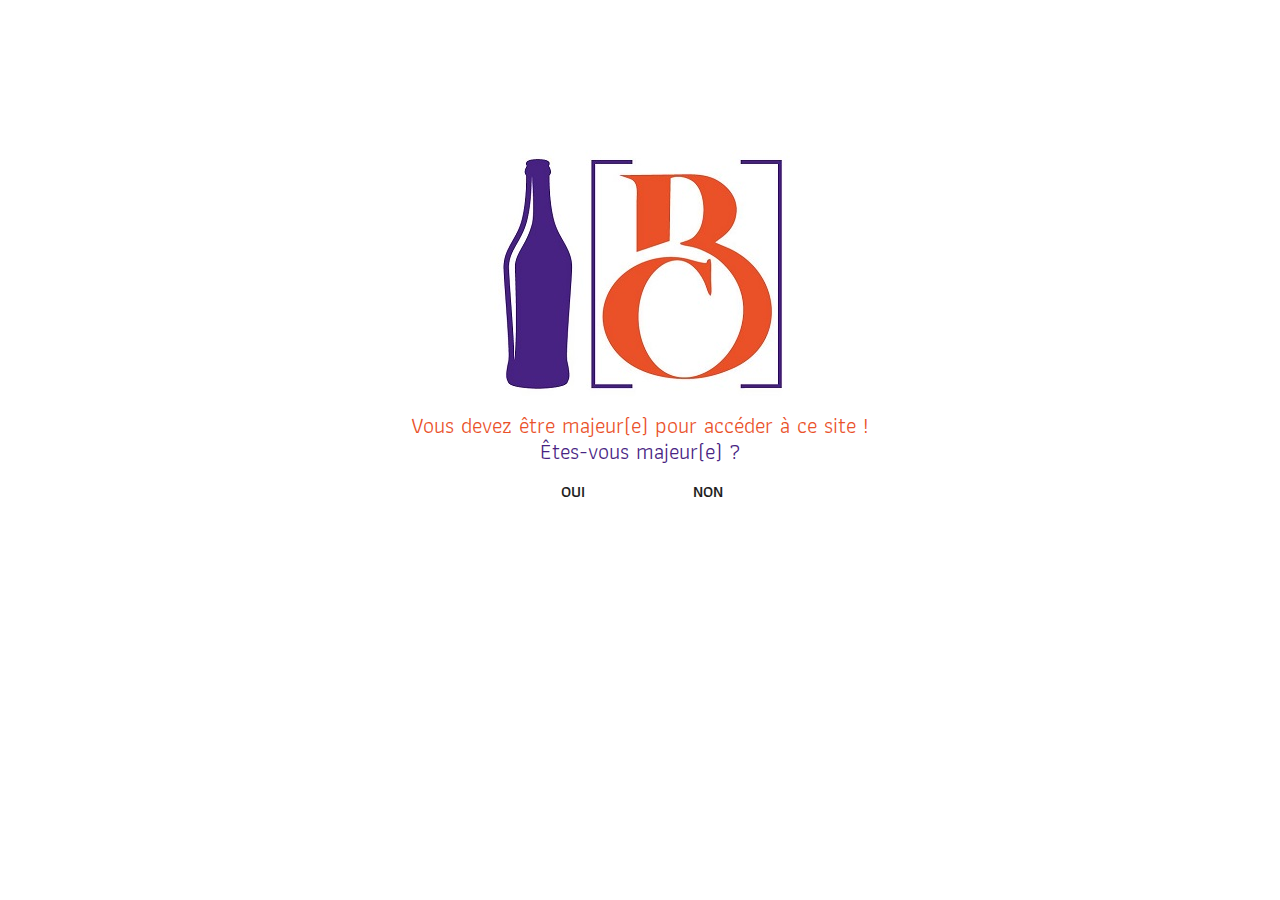
<file: index.html>
<!DOCTYPE html>
<html lang="fr"><!-- Basic -->
<head>
	<meta charset="utf-8">
    <meta http-equiv="X-UA-Compatible" content="IE=edge">

    <!-- Mobile Metas -->
    <meta name="viewport" content="width=device-width, initial-scale=1">

    <title>Click Boissons</title>
    <meta name="keywords" content="">
    <meta name="description" content="">
    <meta name="author" content="">

    <link rel="shortcut icon" href="images/favicon.png" type="image/x-icon">
    <link rel="apple-touch-icon" href="images/apple-touch-icon.png">
    <link rel="stylesheet" href="css/bootstrap.min.css">
    <link rel="stylesheet" href="css/style.css">
    <link rel="stylesheet" href="css/responsive.css">
    <link rel="stylesheet" href="css/custom.css">

</head>

<body>
	<div id="slides" class="cover-slides" >
			<li class="text-center">
				<img src="images/cb_logo.JPG" class="img-index" style="margin-top:145px"><p></p>
				<h2 style="color:#ea5129">Vous devez être majeur(e) pour accéder à ce site !</h2>
				<h2 style="color:#482382">Êtes-vous majeur(e) ?</h2>
				<button type="button" name="button" class="btn btn-link" style="width:130px"><a href="view/accueil.html" role="button">Oui</a></button>
				<button type="button" name="button" class="btn btn-link" style="width:130px"><a href="https://www.google.fr/" role="button">Non</a></button>
			</li>
	</div>

		<!-- Script -->

			<script src="js/jquery-3.2.1.min.js"></script>
			<script src="js/popper.min.js"></script>
			<script src="js/bootstrap.min.js"></script>
			<script src="js/jquery.superslides.min.js"></script>
			<script src="js/images-loded.min.js"></script>
			<script src="js/isotope.min.js"></script>
			<script src="js/baguetteBox.min.js"></script>
			<script src="js/form-validator.min.js"></script>
		  <script src="js/contact-form-script.js"></script>
		  <script src="js/custom.js"></script>
			<!-- Script -->
	</div>
  </body>
</file>
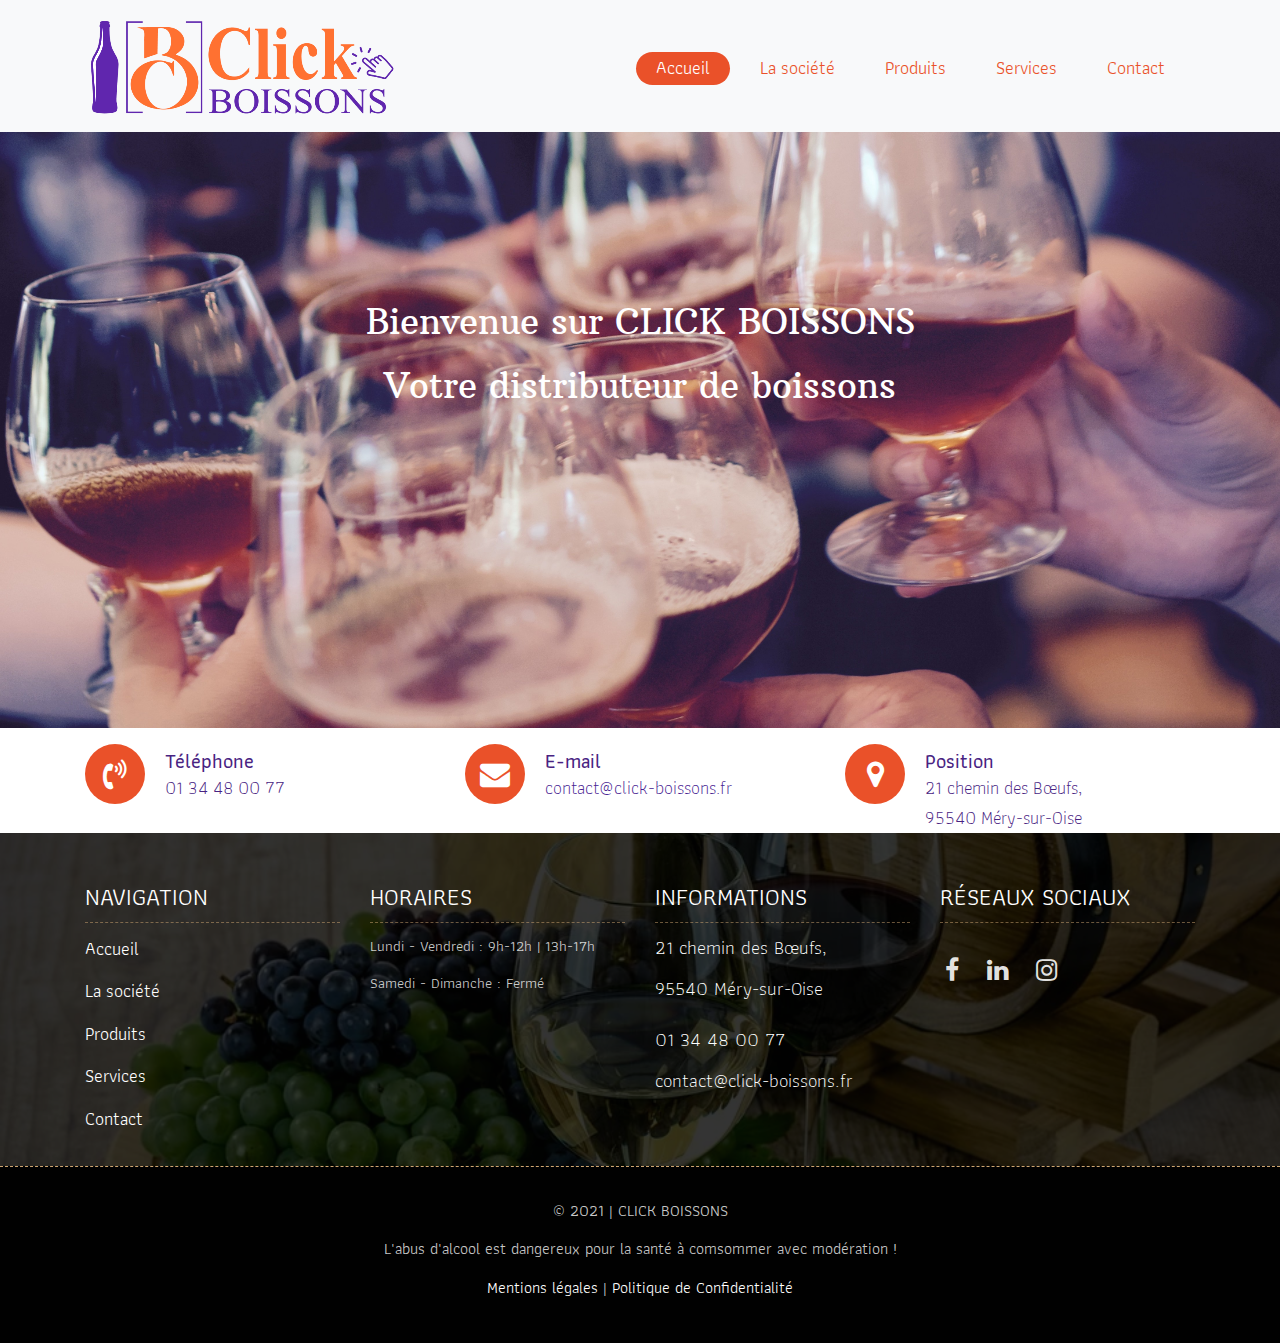
<file: view/accueil.html>
<!DOCTYPE html>
<html lang="fr"><!-- Basic -->
<head>
	<meta charset="utf-8">
    <meta http-equiv="X-UA-Compatible" content="IE=edge">

    <!-- Mobile Metas -->
    <meta name="viewport" content="width=device-width, initial-scale=1">

    <title>Click Boissons</title>
    <meta name="keywords" content="">
    <meta name="description" content="">
    <meta name="author" content="">

    <link rel="shortcut icon" href="../images/favicon.png" type="image/x-icon">
    <link rel="apple-touch-icon" href="../images/apple-touch-icon.png">
    <link rel="stylesheet" href="../css/bootstrap.min.css">
    <link rel="stylesheet" href="../css/style.css">
    <link rel="stylesheet" href="../css/responsive.css">
    <link rel="stylesheet" href="../css/custom.css">

</head>

<body>
	<!-- Navbar -->
	<header class="top-navbar">
		<nav class="navbar navbar-expand-lg navbar-light bg-light">
			<div class="container">
				<a class="navbar-brand" href="accueil.html">
					<img src="../images/logo_CB.png"/>
				</a>
				<button class="navbar-toggler" type="button" data-toggle="collapse" data-target="#navbars-rs-food" aria-controls="navbars-rs-food" aria-expanded="false" aria-label="Toggle navigation">
				  <span class="navbar-toggler-icon"></span>
				</button>
				<div class="collapse navbar-collapse" id="navbars-rs-food">
					<ul class="navbar-nav ml-auto">
						<li class="nav-item active"><a class="nav-link" href="accueil.html">Accueil</a></li>
						<li class="nav-item"><a class="nav-link" href="societe.html">La société</a></li>
						<li class="nav-item"><a class="nav-link" href="produits.html">Produits</a></li>
						<li class="nav-item"><a class="nav-link" href="services.html">Services</a></li>
						<li class="nav-item"><a class="nav-link" href="contact.php">Contact</a></li>
					</ul>
				</div>
			</div>
		</nav>
	</header>
	<!-- Navbar -->

	<!-- header -->

	<!-- header -->

	<div class="qt-box qt-background">
		<div class="container">
			<div class="row">
				<div class="col-md-8 ml-auto mr-auto text-left">
					<p class="lead text-center">Bienvenue sur CLICK BOISSONS</p>
					<p class="lead text-center">Votre distributeur de boissons</p>
				</div>
			</div>
		</div>
	</div>
	<p></p>

	<!-- Informations -->
	<div class="contact-imfo-box">
		<div class="container">
			<div class="row">
				<div class="col-md-4">
					<i class="fa fa-volume-control-phone"></i>
					<div class="overflow-hidden">
						<h4>Téléphone</h4>
						<p class="lead">
							01 34 48 00 77
						</p>
					</div>
				</div>
				<div class="col-md-4">
					<i class="fa fa-envelope"></i>
					<div class="overflow-hidden">
						<h4>E-mail</h4>
					<p class="lead"><a href="contact.php" class="lead">contact@click-boissons.fr</a></p>
					</div>
				</div>
				<div class="col-md-4">
					<i class="fa fa-map-marker"></i>
					<div class="overflow-hidden">
						<h4>Position</h4>
					<p class="lead">21 chemin des Bœufs,<p class="lead">95540 Méry-sur-Oise</p></p>
					</div>
				</div>
			</div>
		</div>
	</div>
	<!-- Informations -->

	<!-- Footer -->
	<footer class="footer-area bg-f">
		<div class="container">
			<div class="row">
				<div class="col-lg-3 col-md-6">
					<h3>Navigation</h3>
					<p><a href="accueil.html">Accueil</a></p>
					<p><a href="societe.html">La société</a></p>
					<p><a href="produits.html">Produits</a></p>
					<p><a href="services.html">Services</a></p>
					<p><a href="contact.php">Contact</a></p>
				</div>
				<div class="col-lg-3 col-md-6">
					<h3>Horaires</h3>
					<p><span class="text-color">Lundi - Vendredi :</span> 9h-12h | 13h-17h</p>
					<p><span class="text-color">Samedi - Dimanche :</span> Fermé </p>
				</div>
				<div class="col-lg-3 col-md-6">
					<h3>Informations</h3>
					<p class="lead">21 chemin des Bœufs,<p class="lead">95540 Méry-sur-Oise</p></p>
					<p class="lead">01 34 48 00 77</a></p>
					<p class="lead">contact@click-boissons.fr</a></p>
				</div>
				<div class="col-lg-3 col-md-6">
					<h3>Réseaux sociaux</h3>
					<ul class="list-inline f-social">
						<li class="list-inline-item"><a href="https://www.facebook.com/Click-Boissons-111114248024147"><i class="fa fa-facebook" aria-hidden="true"></i></a></li>
						<li class="list-inline-item"><a href="https://www.linkedin.com/company/click-boissons/?viewAsMember=true"><i class="fa fa-linkedin" aria-hidden="true"></i></a></li>
						<li class="list-inline-item"><a href="https://www.instagram.com/clickboissons/"><i class="fa fa-instagram" aria-hidden="true"></i></a></li>
					</ul>
				</div>
			</div>
		</div>

		<div class="copyright">
			<div class="container">
				<div class="row">
					<div class="col-lg-12">
						<p class="company-name">&copy; 2021 | CLICK BOISSONS</p>
						<p class="company-name">L'abus d'alcool est dangereux pour la santé à comsommer avec modération !</p>
						<p class="company-name"><a href="../images/Mentions_légales.pdf">Mentions légales</a> | <a href="../images/Politique_confidentialité.pdf">Politique de Confidentialité</a></p>
					</div>
				</div>
			</div>
		</div>
	</footer>
	<!-- Footer -->

	<a href="#" id="back-to-top" style="display: none;">&uarr;</a>

<!-- Script -->

	<script src="../js/jquery-3.2.1.min.js"></script>
	<script src="../js/popper.min.js"></script>
	<script src="../js/bootstrap.min.js"></script>
	<script src="../js/jquery.superslides.min.js"></script>
	<script src="../js/images-loded.min.js"></script>
	<script src="../js/isotope.min.js"></script>
	<script src="../js/baguetteBox.min.js"></script>
	<script src="../js/form-validator.min.js"></script>
  <script src="../js/contact-form-script.js"></script>
  <script src="../js/custom.js"></script>
	<!-- Script -->
</body>
</html>
</file>
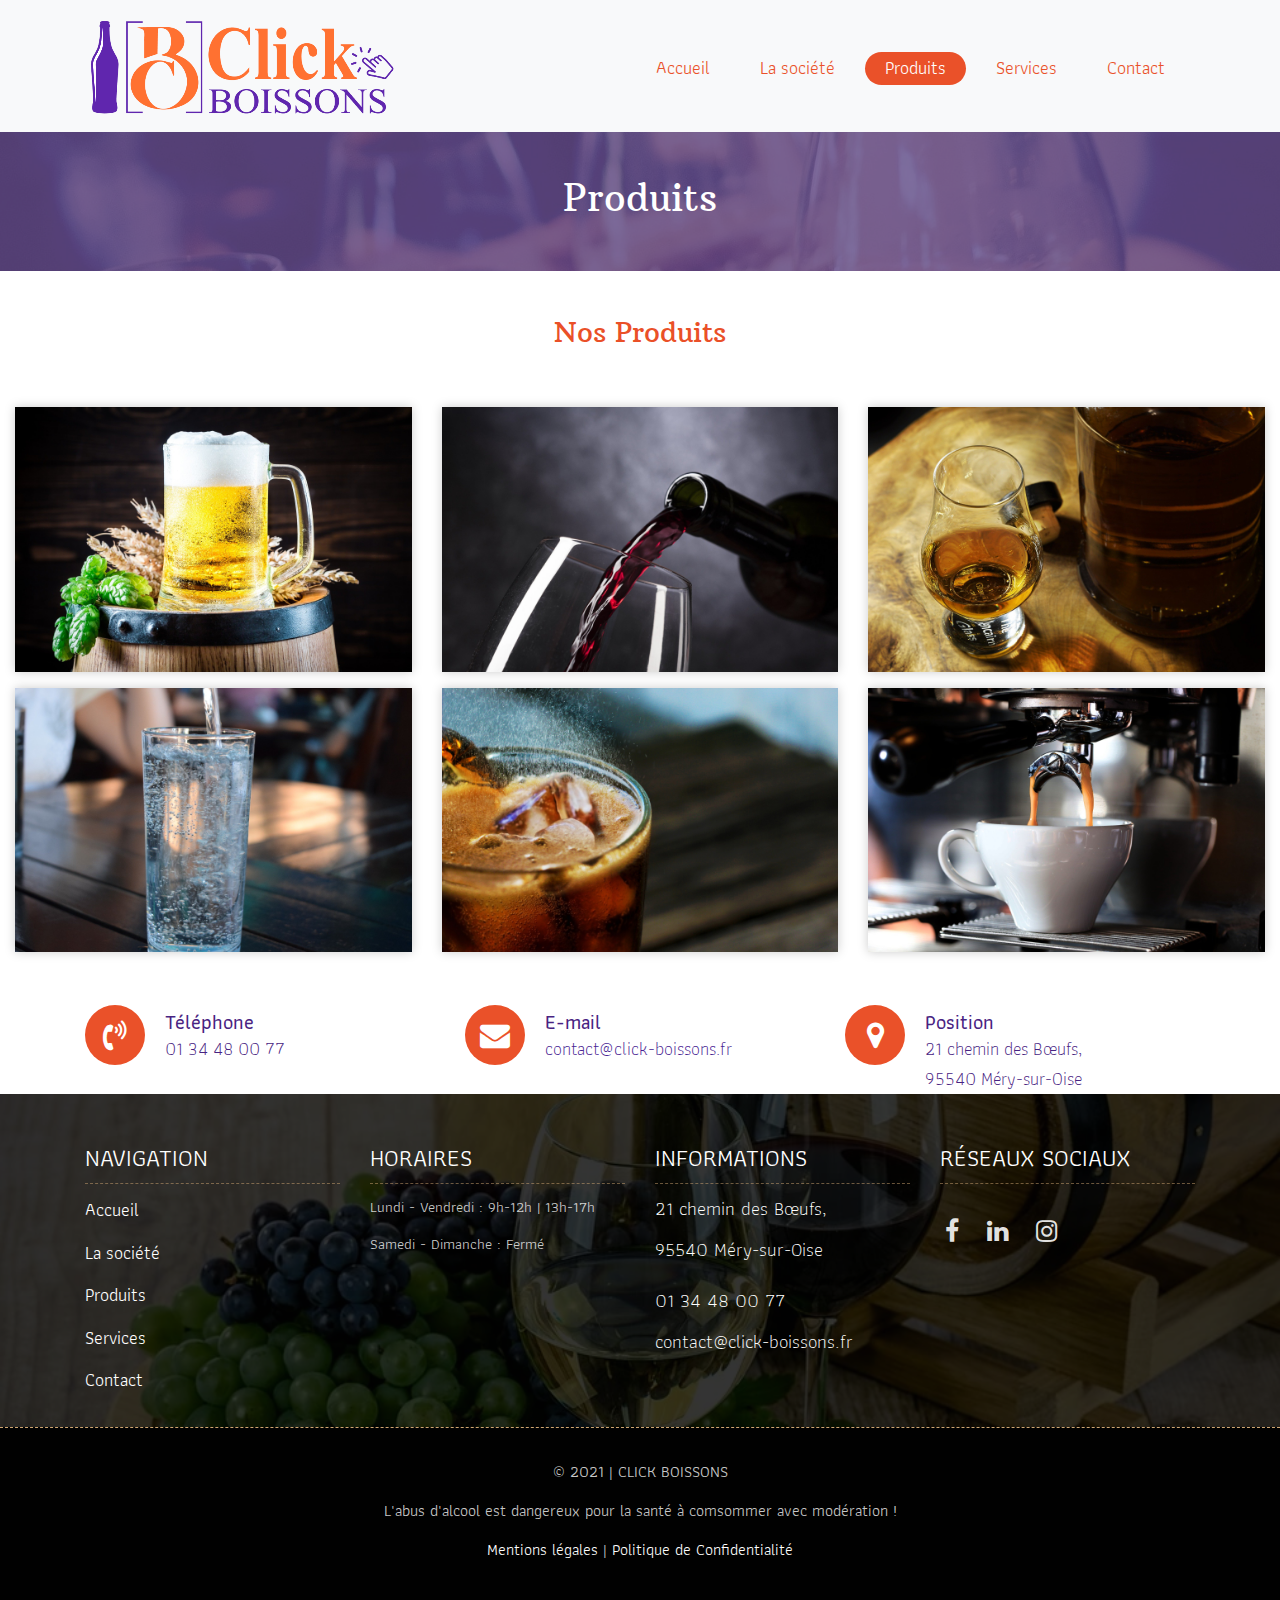
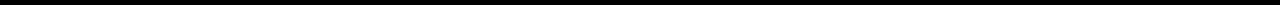
<file: view/produits.html>
<!DOCTYPE html>
<html lang="fr"><!-- Basic -->
<head>
	<meta charset="utf-8">
    <meta http-equiv="X-UA-Compatible" content="IE=edge">

    <meta name="viewport" content="width=device-width, initial-scale=1">

    <title>Click Boissons</title>
    <meta name="keywords" content="">
    <meta name="description" content="">
    <meta name="author" content="">

		<link rel="shortcut icon" href="../images/favicon.png" type="image/x-icon">
    <link rel="apple-touch-icon" href="../images/apple-touch-icon.png">
    <link rel="stylesheet" href="../css/bootstrap.min.css">
    <link rel="stylesheet" href="../css/style.css">
    <link rel="stylesheet" href="../css/responsive.css">
    <link rel="stylesheet" href="../css/custom.css">

</head>

<body>
	<!-- Navbar -->
	<header class="top-navbar">
		<nav class="navbar navbar-expand-lg navbar-light bg-light">
			<div class="container">
				<a class="navbar-brand" href="accueil.html">
					<img src="../images/logo_CB.png" />
				</a>
				<button class="navbar-toggler" type="button" data-toggle="collapse" data-target="#navbars-rs-food" aria-controls="navbars-rs-food" aria-expanded="false" aria-label="Toggle navigation">
				  <span class="navbar-toggler-icon"></span>
				</button>
				<div class="collapse navbar-collapse" id="navbars-rs-food">
					<ul class="navbar-nav ml-auto">
						<li class="nav-item"><a class="nav-link" href="accueil.html">Accueil</a></li>
						<li class="nav-item"><a class="nav-link" href="societe.html">La société</a></li>
						<li class="nav-item active"><a class="nav-link" href="produits.html">Produits</a></li>
						<li class="nav-item"><a class="nav-link" href="services.html">Services</a></li>
						<li class="nav-item"><a class="nav-link" href="contact.php">Contact</a></li>
					</ul>
				</div>
			</div>
		</nav>
	</header>
	<!-- Navbar -->

	<!-- Start All Pages -->
	<div class="all-page-title page-breadcrumb">
		<div class="container text-center">
			<div class="row">
				<div class="col-lg-12">
					<h1>Produits</h1>
				</div>
			</div>
		</div>
	</div>
	<!-- End All Pages -->

	<!-- Start Gallery -->
<div class="contact-us">
	<div class="container-fluid">
		<div class="heading-title text-center">
			<h2>Nos Produits</h2>
		</div>
	</div>
	<div class="gallery-box">
	  <div class="container-fluid">
	    <div class="row">
	      <div class="col-lg-4 col-md-6 special-grid drinks">
	      <div class="gallery-single fix">
	        <img src="../images/biere.jpg" class="img-fluid" alt="Image">
	        <div class="why-text">
	          <h5 style="text-align:center;margin-top:26%">Bières</h5>
	        </div>
	      </div>
	    </div>
	    <div class="col-lg-4 col-md-6 special-grid drinks">
	    <div class="gallery-single fix">
	      <img src="../images/coupe_vin.jpg" class="img-fluid" alt="Image">
	      <div class="why-text">
	        <h5 style="text-align:center;margin-top:26%">Vins</h5>
	      </div>
	    </div>
	  </div>
	  <div class="col-lg-4 col-md-6 special-grid drinks">
	  <div class="gallery-single fix">
	    <img src="../images/spiritueux.jpg" class="img-fluid" alt="Image">
	    <div class="why-text">
	      <h5 style="text-align:center;margin-top:26%">Spiritueux</h5>
	    </div>
	  </div>
	</div>
			<div class="col-lg-4 col-md-6 special-grid drinks">
				<div class="gallery-single fix">
	  			<img src="../images/eau.jpg" class="img-fluid" alt="Image">
	  		<div class="why-text">
	    	<h5 style="text-align:center;margin-top:26%">Eaux</h5>
	  	</div>
		</div>
	</div>
			<div class="col-lg-4 col-md-6 special-grid drinks">
				<div class="gallery-single fix">
					<img src="../images/soft.jpg" class="img-fluid" alt="Image">
					<div class="why-text">
	  			<h5 style="text-align:center;margin-top:26%">Softs</h5>
				</div>
			</div>
		</div>
		<div class="col-lg-4 col-md-6 special-grid drinks">
			<div class="gallery-single fix">
				<img src="../images/cafe.jpg" class="img-fluid" alt="Image">
				<div class="why-text">
					<h5 style="text-align:center;margin-top:26%">Cafés</h5>
						</div>
					</div>
				</div>
	    </div>
	  </div>
	</div>
</div>

	<!-- End Gallery -->


	<!-- Informations -->
	<div class="contact-imfo-box">
		<div class="container">
			<div class="row">
				<div class="col-md-4">
					<i class="fa fa-volume-control-phone"></i>
					<div class="overflow-hidden">
						<h4>Téléphone</h4>
						<p class="lead">
							01 34 48 00 77
						</p>
					</div>
				</div>
				<div class="col-md-4">
					<i class="fa fa-envelope"></i>
					<div class="overflow-hidden">
						<h4>E-mail</h4>
						<p class="lead"><a href="contact.php" class="lead">contact@click-boissons.fr</a></p>
					</div>
				</div>
				<div class="col-md-4">
					<i class="fa fa-map-marker"></i>
					<div class="overflow-hidden">
						<h4>Position</h4>
						<p class="lead">21 chemin des Bœufs,<p class="lead">95540 Méry-sur-Oise</p></p>
					</div>
				</div>
			</div>
		</div>
	</div>
	<!-- Informations -->

	<!-- Footer -->
	<footer class="footer-area bg-f">
		<div class="container">
			<div class="row">
				<div class="col-lg-3 col-md-6">
					<h3>Navigation</h3>
					<p><a href="accueil.html">Accueil</a></p>
					<p><a href="societe.html">La société</a></p>
					<p><a href="produits.html">Produits</a></p>
					<p><a href="services.html">Services</a></p>
					<p><a href="contact.php">Contact</a></p>
				</div>
				<div class="col-lg-3 col-md-6">
					<h3>Horaires</h3>
					<p><span class="text-color">Lundi - Vendredi :</span> 9h-12h | 13h-17h</p>
					<p><span class="text-color">Samedi - Dimanche :</span> Fermé </p>
				</div>
				<div class="col-lg-3 col-md-6">
					<h3>Informations</h3>
					<p class="lead">21 chemin des Bœufs,<p class="lead">95540 Méry-sur-Oise</p></p>
					<p class="lead">01 34 48 00 77</a></p>
					<p class="lead">contact@click-boissons.fr</a></p>
				</div>
				<div class="col-lg-3 col-md-6">
					<h3>Réseaux sociaux</h3>
					<ul class="list-inline f-social">
						<li class="list-inline-item"><a href="https://www.facebook.com/Click-Boissons-111114248024147"><i class="fa fa-facebook" aria-hidden="true"></i></a></li>
						<li class="list-inline-item"><a href="https://www.linkedin.com/company/click-boissons/?viewAsMember=true"><i class="fa fa-linkedin" aria-hidden="true"></i></a></li>
						<li class="list-inline-item"><a href="https://www.instagram.com/clickboissons/"><i class="fa fa-instagram" aria-hidden="true"></i></a></li>
					</ul>
				</div>
			</div>
		</div>

		<div class="copyright">
			<div class="container">
				<div class="row">
					<div class="col-lg-12">
						<p class="company-name">&copy; 2021 | CLICK BOISSONS</p>
						<p class="company-name">L'abus d'alcool est dangereux pour la santé à comsommer avec modération !</p>
						<p class="company-name"><a href="../images/Mentions_légales.pdf">Mentions légales</a> | <a href="../images/Politique_confidentialité.pdf">Politique de Confidentialité</a></p>
					</div>
				</div>
			</div>
		</div>
	</footer>
	<!-- Footer -->

	<a href="#" id="back-to-top" title="Back to top" style="display: none;">&uarr;</a>

	<!-- Script -->

		<script src="../js/jquery-3.2.1.min.js"></script>
		<script src="../js/popper.min.js"></script>
		<script src="../js/bootstrap.min.js"></script>
		<script src="../js/jquery.superslides.min.js"></script>
		<script src="../js/images-loded.min.js"></script>
		<script src="../js/isotope.min.js"></script>
		<script src="../js/baguetteBox.min.js"></script>
		<script src="../js/form-validator.min.js"></script>
	  <script src="../js/contact-form-script.js"></script>
	  <script src="../js/custom.js"></script>
		<!-- Script -->
</body>
</html>
</file>
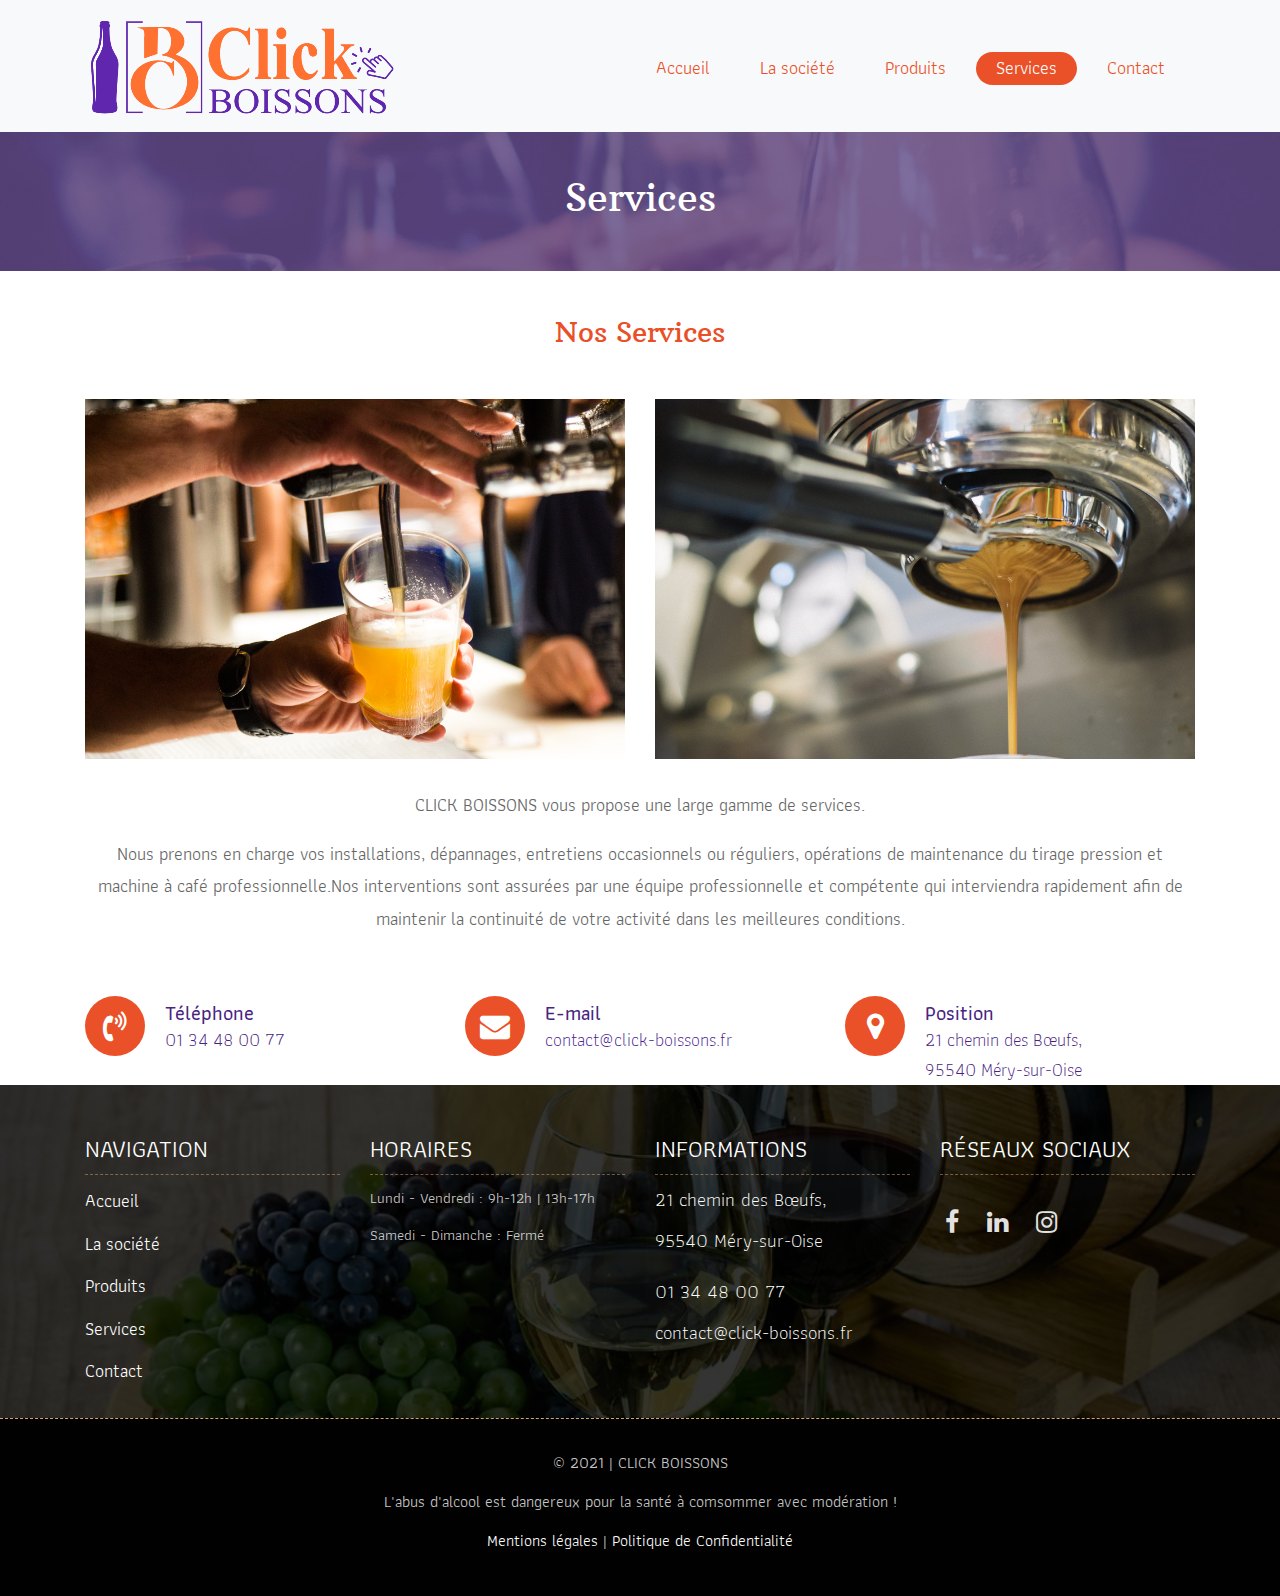
<file: view/services.html>
<!DOCTYPE html>
<html lang="fr"><!-- Basic -->
<head>
	<meta charset="utf-8">
    <meta http-equiv="X-UA-Compatible" content="IE=edge">

    <!-- Mobile Metas -->
    <meta name="viewport" content="width=device-width, initial-scale=1">

    <title>Click Boissons</title>
    <meta name="keywords" content="">
    <meta name="description" content="">
    <meta name="author" content="">

		<link rel="shortcut icon" href="../images/favicon.png" type="image/x-icon">
    <link rel="apple-touch-icon" href="../images/apple-touch-icon.png">
    <link rel="stylesheet" href="../css/bootstrap.min.css">
    <link rel="stylesheet" href="../css/style.css">
    <link rel="stylesheet" href="../css/responsive.css">
    <link rel="stylesheet" href="../css/custom.css">

</head>

<body>
	<!-- Navbar -->
	<header class="top-navbar">
		<nav class="navbar navbar-expand-lg navbar-light bg-light">
			<div class="container">
				<a class="navbar-brand" href="accueil.html">
					<img src="../images/logo_CB.png" />
				</a>
				<button class="navbar-toggler" type="button" data-toggle="collapse" data-target="#navbars-rs-food" aria-controls="navbars-rs-food" aria-expanded="false" aria-label="Toggle navigation">
				  <span class="navbar-toggler-icon"></span>
				</button>
				<div class="collapse navbar-collapse" id="navbars-rs-food">
					<ul class="navbar-nav ml-auto">
						<li class="nav-item"><a class="nav-link" href="accueil.html">Accueil</a></li>
						<li class="nav-item"><a class="nav-link" href="societe.html">La société</a></li>
						<li class="nav-item"><a class="nav-link" href="produits.html">Produits</a></li>
						<li class="nav-item active"><a class="nav-link" href="services.html">Services</a></li>
						<li class="nav-item"><a class="nav-link" href="contact.php">Contact</a></li>
					</ul>
				</div>
			</div>
		</nav>
	</header>
	<!-- Navbar -->

	<!-- Start All Pages -->
	<div class="all-page-title page-breadcrumb">
		<div class="container text-center">
			<div class="row">
				<div class="col-lg-12">
					<h1>Services</h1>
				</div>
			</div>
		</div>
	</div>
	<!-- End All Pages -->

	<!-- Start Gallery -->
	<div class="contact-us">
		<div class="container-fluid">
			<div class="heading-title text-center">
				<h2>Nos Services</h2>
			</div>
		</div>
		<div class="container">
			<div class="row">
				<div class="col-lg-6 col-md-6">
					<img src="../images/machine_biere.jpg" class="img-fluid">
				</div>
				<div class="col-lg-6 col-md-6 text-center">
					<div class="inner-column">
						<img src="../images/machine_cafe.jpg" class="img-fluid">
						</div>
				</div>
				<div class="col-md-12">
					<div class="inner-pt text-center">
						<p >CLICK BOISSONS vous propose une large gamme de services.</p>
						<p>Nous prenons en charge vos installations, dépannages, entretiens occasionnels ou réguliers, opérations de maintenance du tirage pression et machine à café professionnelle.Nos interventions sont assurées par une équipe professionnelle et compétente qui interviendra rapidement afin de maintenir la continuité de votre activité dans les meilleures conditions.</p><p></p>
					</div>
				</div>
			</div>
		</div>
	</div>
	<!-- End Gallery -->


	<!-- Informations -->
	<div class="contact-imfo-box">
		<div class="container">
			<div class="row">
				<div class="col-md-4">
					<i class="fa fa-volume-control-phone"></i>
					<div class="overflow-hidden">
						<h4>Téléphone</h4>
						<p class="lead">
							01 34 48 00 77
						</p>
					</div>
				</div>
				<div class="col-md-4">
					<i class="fa fa-envelope"></i>
					<div class="overflow-hidden">
						<h4>E-mail</h4>
						<p class="lead"><a href="contact.php" class="lead">contact@click-boissons.fr</a></p>
					</div>
				</div>
				<div class="col-md-4">
					<i class="fa fa-map-marker"></i>
					<div class="overflow-hidden">
						<h4>Position</h4>
						<p class="lead">21 chemin des Bœufs,<p class="lead">95540 Méry-sur-Oise</p></p>
					</div>
				</div>
			</div>
		</div>
	</div>
	<!-- Informations -->

	<!-- Footer -->
	<footer class="footer-area bg-f">
		<div class="container">
			<div class="row">
				<div class="col-lg-3 col-md-6">
					<h3>Navigation</h3>
					<p><a href="accueil.html">Accueil</a></p>
					<p><a href="societe.html">La société</a></p>
					<p><a href="produits.html">Produits</a></p>
					<p><a href="services.html">Services</a></p>
					<p><a href="contact.php">Contact</a></p>
				</div>
				<div class="col-lg-3 col-md-6">
					<h3>Horaires</h3>
					<p><span class="text-color">Lundi - Vendredi :</span> 9h-12h | 13h-17h</p>
					<p><span class="text-color">Samedi - Dimanche :</span> Fermé </p>
				</div>
				<div class="col-lg-3 col-md-6">
					<h3>Informations</h3>
					<p class="lead">21 chemin des Bœufs,<p class="lead">95540 Méry-sur-Oise</p></p>
					<p class="lead">01 34 48 00 77</a></p>
					<p class="lead">contact@click-boissons.fr</a></p>
				</div>
				<div class="col-lg-3 col-md-6">
					<h3>Réseaux sociaux</h3>
					<ul class="list-inline f-social">
						<li class="list-inline-item"><a href="https://www.facebook.com/Click-Boissons-111114248024147"><i class="fa fa-facebook" aria-hidden="true"></i></a></li>
						<li class="list-inline-item"><a href="https://www.linkedin.com/company/click-boissons/?viewAsMember=true"><i class="fa fa-linkedin" aria-hidden="true"></i></a></li>
						<li class="list-inline-item"><a href="https://www.instagram.com/clickboissons/"><i class="fa fa-instagram" aria-hidden="true"></i></a></li>
					</ul>
				</div>
			</div>
		</div>

		<div class="copyright">
			<div class="container">
				<div class="row">
					<div class="col-lg-12">
						<p class="company-name">&copy; 2021 | CLICK BOISSONS</p>
						<p class="company-name">L'abus d'alcool est dangereux pour la santé à comsommer avec modération !</p>
						<p class="company-name"><a href="../images/Mentions_légales.pdf">Mentions légales</a> | <a href="../images/Politique_confidentialité.pdf">Politique de Confidentialité</a></p>
					</div>
				</div>
			</div>
		</div>
	</footer>
	<!-- Footer -->

	<a href="#" id="back-to-top" title="Back to top" style="display: none;">&uarr;</a>

	<!-- Script -->

		<script src="../js/jquery-3.2.1.min.js"></script>
		<script src="../js/popper.min.js"></script>
		<script src="../js/bootstrap.min.js"></script>
		<script src="../js/jquery.superslides.min.js"></script>
		<script src="../js/images-loded.min.js"></script>
		<script src="../js/isotope.min.js"></script>
		<script src="../js/baguetteBox.min.js"></script>
		<script src="../js/form-validator.min.js"></script>
	  <script src="../js/contact-form-script.js"></script>
	  <script src="../js/custom.js"></script>
		<!-- Script -->
</body>
</html>
</file>
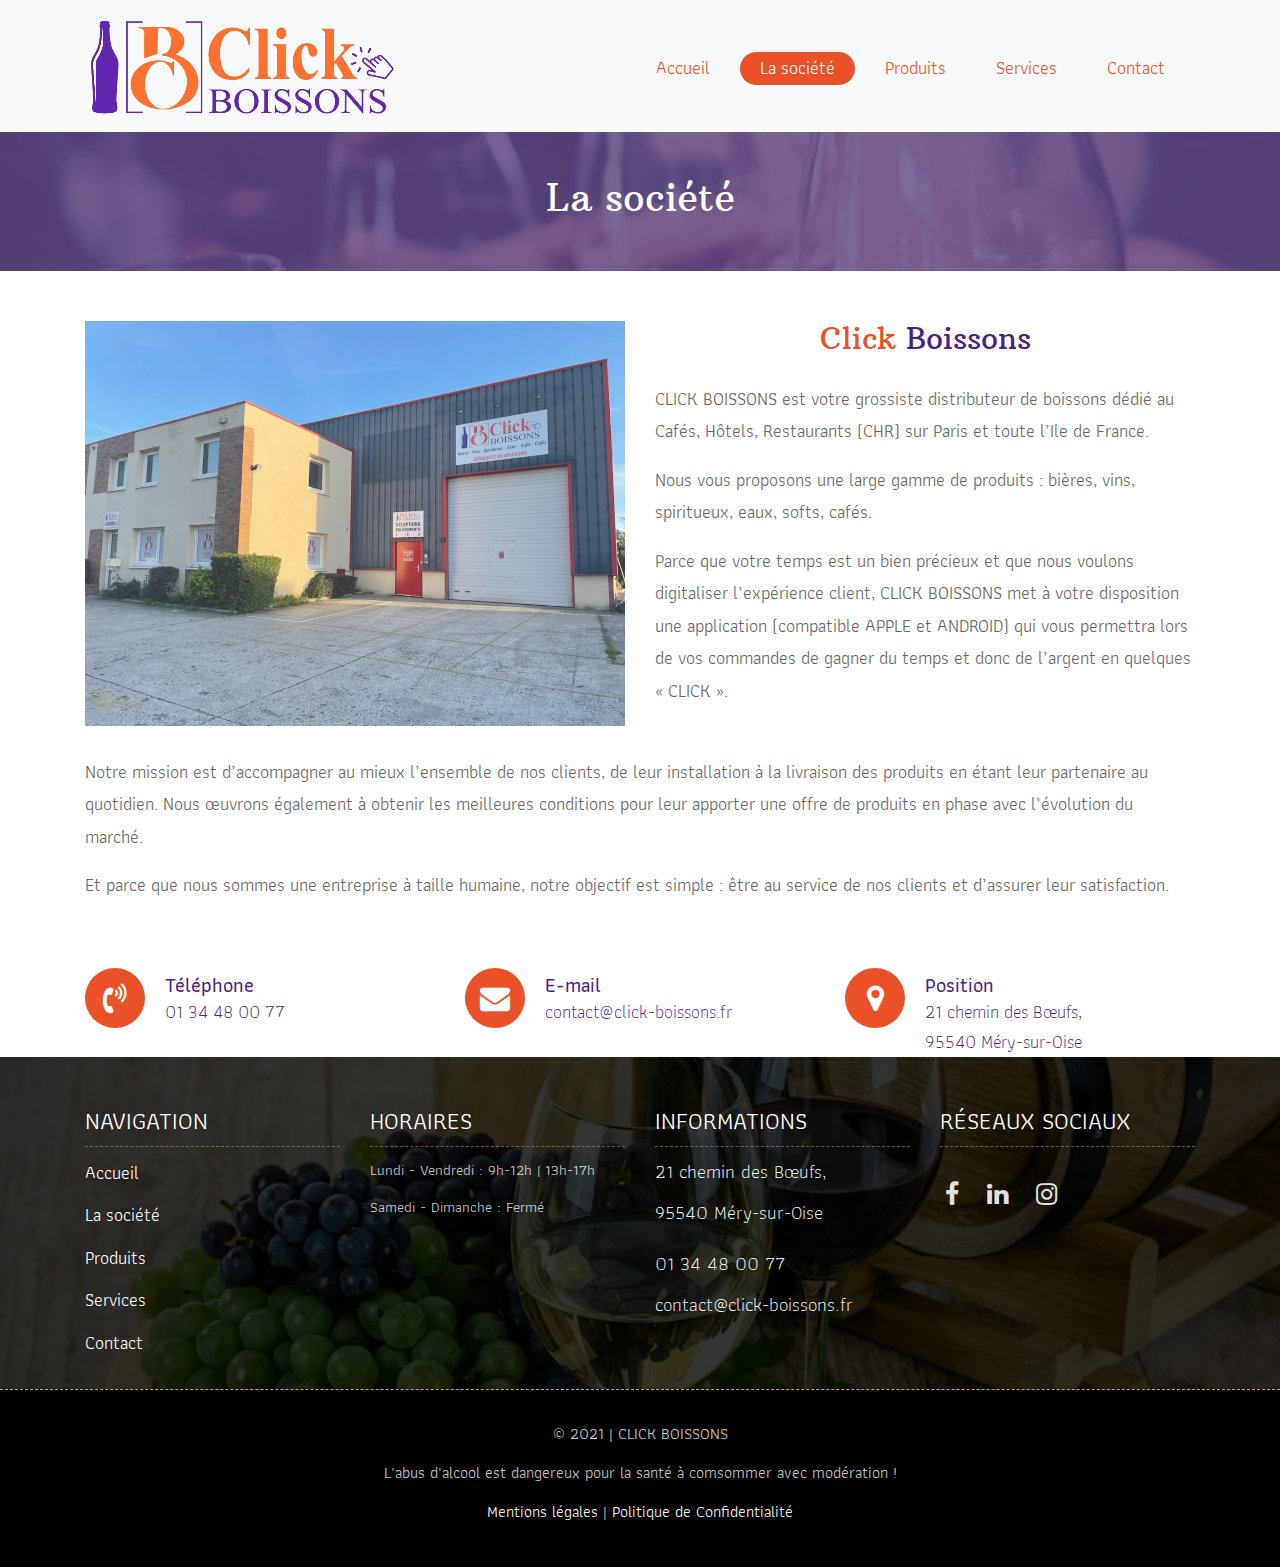
<file: view/societe.html>
<!DOCTYPE html>
<html lang="fr"><!-- Basic -->
<head>
	<meta charset="utf-8">
    <meta http-equiv="X-UA-Compatible" content="IE=edge">

    <meta name="viewport" content="width=device-width, initial-scale=1">

    <title>Click Boissons</title>
    <meta name="keywords" content="">
    <meta name="description" content="">
    <meta name="author" content="">

		<link rel="shortcut icon" href="../images/favicon.png" type="image/x-icon">
    <link rel="apple-touch-icon" href="../images/apple-touch-icon.png">
    <link rel="stylesheet" href="../css/bootstrap.min.css">
    <link rel="stylesheet" href="../css/style.css">
    <link rel="stylesheet" href="../css/responsive.css">
    <link rel="stylesheet" href="../css/custom.css">

</head>

<body>
	<!-- Navbar -->
	<header class="top-navbar">
		<nav class="navbar navbar-expand-lg navbar-light bg-light">
			<div class="container">
				<a class="navbar-brand" href="accueil.html">
					<img src="../images/logo_CB.png" />
				</a>
				<button class="navbar-toggler" type="button" data-toggle="collapse" data-target="#navbars-rs-food" aria-controls="navbars-rs-food" aria-expanded="false" aria-label="Toggle navigation">
				  <span class="navbar-toggler-icon"></span>
				</button>
				<div class="collapse navbar-collapse" id="navbars-rs-food">
					<ul class="navbar-nav ml-auto">
						<li class="nav-item"><a class="nav-link" href="accueil.html">Accueil</a></li>
						<li class="nav-item active"><a class="nav-link" href="societe.html">La société</a></li>
						<li class="nav-item"><a class="nav-link" href="produits.html">Produits</a></li>
						<li class="nav-item"><a class="nav-link" href="services.html">Services</a></li>
						<li class="nav-item"><a class="nav-link" href="contact.php">Contact</a></li>
					</ul>
				</div>
			</div>
		</nav>
	</header>
	<!-- Navbar -->

	<!-- header -->
	<div class="all-page-title page-breadcrumb">
		<div class="container text-center">
			<div class="row">
				<div class="col-lg-12">
					<h1>La société</h1>
				</div>
			</div>
		</div>
	</div>
	<!-- header -->

	<!-- About -->
	<div class="about-section-box">
		<div class="container">
			<div class="row">
				<div class="col-lg-6 col-md-6">
					<img src="../images/locaux.jpg" class="img-fluid" style="opacity:0.8">
				</div>
				<div class="col-lg-6 col-md-6">
					<div class="inner-column">
						<h1 class="text-center">Click <span>Boissons</span></h1><p></p>
						<p>CLICK BOISSONS est votre grossiste distributeur de boissons dédié au Cafés, Hôtels, Restaurants (CHR) sur Paris et toute l’Ile de France.</p>
						<p>Nous vous proposons une large gamme de produits : bières, vins, spiritueux, eaux, softs, cafés.</p>
						<p>Parce que votre temps est un bien précieux et que nous voulons digitaliser l’expérience client, CLICK BOISSONS met à votre disposition une application (compatible APPLE et ANDROID) qui vous permettra lors de vos commandes de gagner du temps et donc de l’argent en quelques « CLICK ».</p>
					</div>
				</div>
				<div class="col-md-12">
					<div class="inner-pt">
						<p>Notre mission est d’accompagner au mieux l’ensemble de nos clients, de leur installation à la livraison des produits en étant leur partenaire au quotidien. Nous œuvrons également à obtenir les meilleures conditions pour leur apporter une offre de produits en phase avec l’évolution du marché.</p>
						<p>Et parce que nous sommes une entreprise à taille humaine, notre objectif est simple : être au service de nos clients et d’assurer leur satisfaction.</p>
					</div>
				</div>
			</div>
		</div>
	</div>
	<!-- End About -->

	<!-- Informations -->
	<div class="contact-imfo-box">
		<div class="container">
			<div class="row">
				<div class="col-md-4">
					<i class="fa fa-volume-control-phone"></i>
					<div class="overflow-hidden">
						<h4>Téléphone</h4>
						<p class="lead">
							01 34 48 00 77
						</p>
					</div>
				</div>
				<div class="col-md-4">
					<i class="fa fa-envelope"></i>
					<div class="overflow-hidden">
						<h4>E-mail</h4>
						<p class="lead"><a href="contact.php" class="lead">contact@click-boissons.fr</a></p>
					</div>
				</div>
				<div class="col-md-4">
					<i class="fa fa-map-marker"></i>
					<div class="overflow-hidden">
						<h4>Position</h4>
						<p class="lead">21 chemin des Bœufs,<p class="lead">95540 Méry-sur-Oise</p></p>
					</div>
				</div>
			</div>
		</div>
	</div>
	<!-- Informations -->

	<!-- Footer -->
	<footer class="footer-area bg-f">
		<div class="container">
			<div class="row">
				<div class="col-lg-3 col-md-6">
					<h3>Navigation</h3>
					<p><a href="accueil.html">Accueil</a></p>
					<p><a href="societe.html">La société</a></p>
					<p><a href="produits.html">Produits</a></p>
					<p><a href="services.html">Services</a></p>
					<p><a href="contact.php">Contact</a></p>
				</div>
				<div class="col-lg-3 col-md-6">
					<h3>Horaires</h3>
					<p><span class="text-color">Lundi - Vendredi :</span> 9h-12h | 13h-17h</p>
					<p><span class="text-color">Samedi - Dimanche :</span> Fermé </p>
				</div>
				<div class="col-lg-3 col-md-6">
					<h3>Informations</h3>
					<p class="lead">21 chemin des Bœufs,<p class="lead">95540 Méry-sur-Oise</p></p>
					<p class="lead">01 34 48 00 77</a></p>
					<p class="lead">contact@click-boissons.fr</a></p>
				</div>
				<div class="col-lg-3 col-md-6">
					<h3>Réseaux sociaux</h3>
					<ul class="list-inline f-social">
						<li class="list-inline-item"><a href="https://www.facebook.com/Click-Boissons-111114248024147"><i class="fa fa-facebook" aria-hidden="true"></i></a></li>
						<li class="list-inline-item"><a href="https://www.linkedin.com/company/click-boissons/?viewAsMember=true"><i class="fa fa-linkedin" aria-hidden="true"></i></a></li>
						<li class="list-inline-item"><a href="https://www.instagram.com/clickboissons/"><i class="fa fa-instagram" aria-hidden="true"></i></a></li>
					</ul>
				</div>
			</div>
		</div>

		<div class="copyright">
			<div class="container">
				<div class="row">
					<div class="col-lg-12">
						<p class="company-name">&copy; 2021 | CLICK BOISSONS</p>
						<p class="company-name">L'abus d'alcool est dangereux pour la santé à comsommer avec modération !</p>
						<p class="company-name"><a href="../images/Mentions_légales.pdf">Mentions légales</a> | <a href="../images/Politique_confidentialité.pdf">Politique de Confidentialité</a></p>
					</div>
				</div>
			</div>
		</div>
	</footer>
	<!-- Footer -->

	<a href="#" id="back-to-top" title="Back to top" style="display: none;">&uarr;</a>

	<!-- Script -->

		<script src="../js/jquery-3.2.1.min.js"></script>
		<script src="../js/popper.min.js"></script>
		<script src="../js/bootstrap.min.js"></script>
		<script src="../js/jquery.superslides.min.js"></script>
		<script src="../js/images-loded.min.js"></script>
		<script src="../js/isotope.min.js"></script>
		<script src="../js/baguetteBox.min.js"></script>
		<script src="../js/form-validator.min.js"></script>
	  <script src="../js/contact-form-script.js"></script>
	  <script src="../js/custom.js"></script>
		<!-- Script -->
</body>
</html>
</file>
<file: css/style.css>
/*------------------------------------------------------------------
    IMPORT FONTS
-------------------------------------------------------------------*/

@import url('https://fonts.googleapis.com/css?family=Arbutus+Slab');
@import url('https://fonts.googleapis.com/css?family=Athiti:400,500,600');

/*------------------------------------------------------------------
    IMPORT FILES
-------------------------------------------------------------------*/

@import url(animate.css);
@import url(font-awesome.min.css);
@import url(superslides.css);
@import url(baguetteBox.min.css);

/*------------------------------------------------------------------
    SKELETON
-------------------------------------------------------------------*/


body {
    color: #666666;
    font-size: 15px;
    font-family: 'Athiti', sans-serif;
    line-height: 1.80857;
}


a {
    color: #1f1f1f;
    text-decoration: none !important;
    outline: none !important;
    -webkit-transition: all .3s ease-in-out;
    -moz-transition: all .3s ease-in-out;
    -ms-transition: all .3s ease-in-out;
    -o-transition: all .3s ease-in-out;
    transition: all .3s ease-in-out;
}

h1,
h2,
h3,
h4,
h5,
h6 {
    letter-spacing: 0;
    font-weight: normal;
    position: relative;
    padding: 0 0 10px 0;
    font-weight: normal;
    line-height: 120% !important;
    color: #1f1f1f;
    margin: 0
}

h1 {
    font-size: 24px
}

h2 {
    font-size: 22px;
    padding: 0px;
}

h3 {
    font-size: 18px
}

h4 {
    font-size: 16px
}

h5 {
    font-size: 14px
}

h6 {
    font-size: 13px
}

h1 a,
h2 a,
h3 a,
h4 a,
h5 a,
h6 a {
    color: #212121;
    text-decoration: none!important;
    opacity: 1
}

h1 a:hover,
h2 a:hover,
h3 a:hover,
h4 a:hover,
h5 a:hover,
h6 a:hover {
    opacity: .8
}

a {
    color: #1f1f1f;
    text-decoration: none;
    outline: none;
}

a,
.btn {
    text-decoration: none !important;
    outline: none !important;
    -webkit-transition: all .3s ease-in-out;
    -moz-transition: all .3s ease-in-out;
    -ms-transition: all .3s ease-in-out;
    -o-transition: all .3s ease-in-out;
    transition: all .3s ease-in-out;
}

.btn-custom {
    margin-top: 20px;
    background-color: transparent !important;
    border: 2px solid #ddd;
    padding: 12px 40px;
    font-size: 16px;
}

.lead {
    font-size: 18px;
    line-height: 30px;
    color: #482392;
    margin: 0;
    padding: 0;
}

blockquote {
    margin: 20px 0 20px;
    padding: 30px;
}

ul, li, ol{
	list-style: none;
	margin: 5px;
	padding: 0px;
}
button:focus{
	outline: none;
}

.form-control::-moz-placeholder {
    color: #2a2a2a;
    opacity: 1;
}

/*------------------------------------------------------------------
    LOADER
-------------------------------------------------------------------*/

.cover-slides{
	height: 100vh;
}
.slides-navigation a {
	background: #cfa671;
    position: absolute;
    height: 70px;
    width: 70px;
    top: 50%;
    font-size: 20px;
    display: block;
    color: #fff;
	line-height: 80px;
	text-align: center;
    transition: all .3s ease-in-out;
}
.slides-navigation a i{
	font-size: 40px;
}
.slides-navigation a:hover {
	background: #010101;
}
.cover-slides .container{
	height: 100%;
	position: relative;
	z-index: 2;
}
.cover-slides .container > .row {
	-webkit-box-align: center;
	-ms-flex-align: center;
	align-items: center;
}
.cover-slides .container > .row {
    height: 100%;
}

.btn{
	text-transform: uppercase;
	padding: 19px 36px;
}
.btn{
	display: inline-block;
	font-weight: 600;
	text-align: center;
	white-space: nowrap;
	vertical-align: middle;
	-webkit-user-select: none;
	-moz-user-select: none;
	-ms-user-select: none;
	user-select: none;
	border: 2px solid transparent;
	padding: 12px 30px;
	font-size: 16px;
	line-height: 1.5;
	border-radius: .1875rem;
	transition: color .15s ease-in-out, background-color .15s ease-in-out, border-color .15s ease-in-out, box-shadow .15s ease-in-out;
}
.btn-outline-new-white {
    color: #fff;
    background-color: transparent;
    background-image: none;
    border-color: #cfa671;
}
.btn-outline-new-white:hover {
    color: #ffffff;
    background-color: #cfa671;
    border-color: #cfa671;
}

.overlay-background {
    background: #333;
    position: absolute;
    height: 100%;
    width: 100%;
    left: 0;
    top: 0;
	opacity: 0.5;
}

.cover-slides h1{
	font-family: 'Arbutus Slab', serif;
	font-weight: 500;
	font-size: 64px;
	color: #fff;
}
.cover-slides p{
	font-size: 18px;
	color: #fff;
}
.slides-pagination a{
	border: 2px solid #ffffff;
}
.slides-pagination a.current{
	background: #cfa671;
	border: 2px solid #cfa671;
}

/*------------------------------------------------------------------
    HEADER
-------------------------------------------------------------------*/
.top-navbar{
	position: relative;
	z-index: 10;
}

.top-navbar .navbar{
	padding: 0.5px 0px;
	position: fixed;
	width: 100%;
	transition: height .3s ease-out, background .3s ease-out, box-shadow .3s ease-out;
	-webkit-transform: translate3d(0, 0, 0);
	transform: translate3d(0, 0, 0);
	z-index: 100;
}

.top-navbar .navbar-light .navbar-nav .nav-link{
	color: #ea5129;
	font-size: 18px;
	padding: 0px 20px;
	border-radius: 40px;
}

.top-navbar .navbar-light .navbar-nav .nav-item .nav-link:hover{
	background: #ea5129;
	color: #ffffff;
}
.top-navbar .navbar-light .navbar-nav .nav-item.active .nav-link{
	background: #ea5129;
	color: #ffffff;
	border-radius: 40px;
}

.navbar-expand-lg .navbar-nav .dropdown-menu{
	border: none;
	 box-shadow: 2px 5px 6px rgba(0,0,0,0.5);
}

.navbar-expand-lg .navbar-nav .dropdown-menu a.dropdown-item:hover{
	background: #ea5129;
	color: #ffffff;
}
.navbar-light .navbar-toggler:hover{
	background: #cfa671;
}

/*------------------------------------------------------------------
    GESTION D'ERREUR
-------------------------------------------------------------------*/

.message{
  background-color: lightgreen;
  padding: 1em;
}

.erreur{
  background-color: #fb4141;
  padding: 1em;
}
/*------------------------------------------------------------------
    About
-------------------------------------------------------------------*/

.about-section-box{
	padding: 50px 0px;
}
.inner-column{}
.inner-column h1{
	font-family: 'Arbutus Slab', serif;
	font-size: 30px;
	color: #ea5129;
}
.inner-column h1 span{
	color: #482382;
}
.inner-column h4{
	font-size: 16px;
	font-weight: 500;
}
.inner-column p{
	font-size: 18px;
}
.inner-column .btn-outline-new-white{
	color: #ea5129;
}
.inner-column .btn-outline-new-white:hover{
	color: #ea5129;
}

/*------------------------------------------------------------------
    QT
-------------------------------------------------------------------*/


.qt-background{
	background: url(../images/photo_accueil.jpg) no-repeat;
	background-size: cover;
	padding: 300px 0;
	background-attachment: fixed;
	background-position: center center;
	position: relative;
}
.qt-background p {
    font-size: 35px;
    font-weight: 300;
    line-height: 44px;
    color: #fff;
	font-family: 'Arbutus Slab', serif;
	margin-bottom: 20px;
}

.qt-background span {
    color: #fff;
    font-size: 20px;
	font-weight: 500;
}

/*------------------------------------------------------------------
    Menu
-------------------------------------------------------------------*/

.menu-box{
	padding: 70px 0px;
}

.heading-title{
	margin-bottom: 50px;
}
.heading-title h2{
	color: #ea5028;
	font-size: 28px;
	font-family: 'Arbutus Slab', serif;
}
.heading-title p{
	font-size: 18px;
	font-weight: 200;
	margin: 0px;
}

.filter-button-group {
    border: 1px solid #e4e4e4;
    border-radius: 4px;
    margin: 10px 15px;
    display: inline-block;
}

.filter-button-group button {
    color: #333;
    letter-spacing: 1px;
    text-transform: uppercase;
    font-weight: 600;
    font-size: 14px;
    cursor: pointer;
    background: #fff;
    padding: 12px 40px;
    border: none;
    border-radius: 4px;
}

.filter-button-group button.active {
    background: #cfa671;
    color: #fff;
    box-shadow: 2px 20px 45px 5px rgba(0,0,0,.2);
}

.gallery-single{
	margin: 8px 0px;
}

.gallery-single {
    position: relative;
    overflow: hidden;
    -webkit-box-shadow: 0 0 10px #ccc;
    box-shadow: 0 0 10px #ccc;
}

.why-text {
    position: absolute;
    left: 0;
    bottom: -100%;
    right: 0;
    height: 100%;
    background: rgba(234, 81, 41, 0.7);
    padding: 12px 12px;
    -webkit-transition: all .3s ease;
    transition: all .3s ease;
}
.why-text h4{
	color: #ffffff;
	font-size: 24px;
	font-weight: 500;
	font-family: 'Arbutus Slab', serif;
}
.why-text p{
	color: #ffffff;
	font-size: 18px;
	border-bottom: 1px dashed #010101;
	margin: 0px;
	padding-bottom: 15px;
	margin-top: 15px;
	margin-bottom: 15px;
}
.why-text h5{
	font-size: 28px;
	font-weight: 600;
	color: #ffffff;
}

.gallery-single:hover .why-text{
	bottom: 0px;
}



/*------------------------------------------------------------------
    Gallery
-------------------------------------------------------------------*/
.gallery-box{
	padding: 0px 0px;
}
.tz-gallery{
	margin-top: 30px;
}
.tz-gallery .lightbox img {
    width: 100%;
    margin-bottom: 30px;
    transition: 0.2s ease-in-out;
    box-shadow: 0 2px 3px rgba(0,0,0,0.2);
}
.tz-gallery .lightbox img:hover {
    transform: scale(1.05);
    box-shadow: 0 8px 15px rgba(0,0,0,0.3);
}

/*------------------------------------------------------------------
    Customer Reviews
-------------------------------------------------------------------*/

.customer-reviews-box{
	padding: 70px 0px;
}

.carousel-inner .carousel-item .img-box{
	width: 135px;
	height: 135px;
}
.carousel-control-prev{
	left: -100px;
}
.carousel-control-next{
	right: -100px;
}
.carousel-indicators{
	top: 320px;
}

.text-warning{
	color: #ea5129 !important;
	font-size: 24px;
}

@media (min-width: 320px) and (max-width: 640px) {
	.carousel-inner .carousel-item p{
		font-size: 14px;
	}
	.carousel-control-prev{
		left: -5px;
	}
	.carousel-control-next{
		right: -5px;
	}
 	.carousel-indicators{
		top: 400px;
	}
}

#reviews .carousel-control-prev{
	background: #ea5129;
	color: #ffffff;
	display: block;
	position: absolute;
	width: 8%;
	height: 50px;
	top: 50%;
	font-size: 28px;
	opacity: 1;
}
#reviews .carousel-control-prev:hover{
	background: #010101;
	color: #ffffff;
}

#reviews .carousel-control-next{
	background: #ea5129;
	color: #ffffff;
	display: block;
	position: absolute;
	width: 8%;
	height: 50px;
	top: 50%;
	font-size: 28px;
	opacity: 1;
}
#reviews .carousel-control-next:hover{
	background: #010101;
	color: #ffffff;
}


/*------------------------------------------------------------------
    Contact info
-------------------------------------------------------------------*/

.contact-us {
    padding: 45px 0px;
    background: #ffffff;
}
.section-title h2 {
    color: #ffffff;
    font-size: 30px;
    font-weight: normal;
    text-transform: uppercase;
    letter-spacing: 8px;
    border-bottom: 5px solid #af8070;
    padding-bottom: 10px;
    display: inline-block;
}
.section-title p {
    color: #e8e8e8;
    margin-bottom: 30px;
}
.contact-us input,
.contact-us textarea {
    background: #fafafa;
}
.contact-us textarea {
    min-height: 188px;
    max-width: 100%;
}
.contact-us .map {
    overflow: hidden;
    border-radius: 4px;
}
.contact-imfo-box i{
	display: block;
	float: left;
	width: 60px;
	height: 60px;
	line-height: 60px;
	text-align: center;
	background: #ea5129;
	color: #ffff;
	font-size: 30px;
	-webkit-border-radius: 50%;
	-moz-border-radius: 50%;
	-ms-border-radius: 50%;
	border-radius: 50%;
	margin-right: 20px;
}
.contact-imfo-box h4 {
    margin: 0px;
    margin-top: 5px;
	color: #482382;
	font-size: 20px;
	padding: 0px;
	font-weight: 500;
	line-height: 24px;
}
.contact-imfo-box p {
    margin: 0px;
	color: #482382;
	font-weight: 300;
}

/*------------------------------------------------------------------
    Footer
-------------------------------------------------------------------*/

.footer-area{
	padding-top: 50px;
	padding-bottom: 0px;
}
.bg-f{
	background-image: url("../images/footer.jpg");
	background-attachment: scroll;
	background-clip: initial;
	background-color: rgba(0, 0, 0, 0);
	background-origin: initial;
	background-position: center center;
	background-repeat: no-repeat;
	background-size: cover;
	position: relative;
}
.bg-f::before {
    background: #010101;
    content: "";
    height: 100%;
    left: 0;
    position: absolute;
    top: 0;
    width: 100%;
    z-index: 1;
	opacity: 0.8;
}

.footer-area .container{
	position: relative;
	z-index: 1;
}
.footer-area h3{
	color: #ffffff;
	text-transform: uppercase;
	font-size: 24px;
	border-bottom: 1px dashed rgba(207, 166, 113, 0.5);
	margin-bottom: 10px;
}
.footer-area p{
	font-size: 15px;
	color: rgba(255, 255, 255, 0.8);
	margin: 0;
	padding-bottom: 10px;
}

.footer-area p.lead{
	font-size: 19px;
	color: #ffffff;
	margin-bottom: 1px;
}
.footer-area p.lead a{
	color: #ffffff;
	margin-bottom: 15px;
}
.footer-area p.lead a:hover{
	color: #ea5129;
}
.footer-area p a{
	font-size: 18px;
	color: #ffffff;
}
.footer-area p a:hover{
	color: #ea5129;
}

.subscribe_form {
    display: block;
    text-align: center;
    padding: 5px 0;
}

.subscribe_form .form_input {
    display: block;
    background-color: rgba(0,0,0,0.7);
    color: #fff;
    border: none;
    font-size: 19px;
    line-height: 50px;
    padding: 0 10px;
    float: left;
    width: 100%;
    transition: all 0.5s ease-in-out;
}

.subscribe_form .submit {
    background-color: #ea5129;
    color: #fff;
    font-size: 16px;
    font-weight: 600;
    line-height: 50px;
    display: inline-block;
    padding: 0 10px;
    float: left;
    width: 100%;
	border: none;
	cursor: pointer;
    transition: all 0.5s ease-in-out;
}
.subscribe_form .submit:hover{
	background: #010101;
}

.f-social {
    padding-bottom: 10px;
    margin: 0px;
    margin-top: 20px;
}
.f-social li a {
    font-size: 25px;
    color: rgba(255, 255, 255, 0.9);
	margin-right: 10px;
}

.copyright{
	margin-top: 20px;
	position: relative;
	display: block;
	background-color: #010101;
	border-top: 1px dashed rgba(207, 166, 113);
	padding: 30px 0;
	z-index: 1;
}

.copyright .company-name{
	font-size: 16px;
	text-align: center;
}
.copyright .company-name a{
	font-size: 16px;
}

/*------------------------------------------------------------------
    All Pages
-------------------------------------------------------------------*/

.page-breadcrumb {
    padding: 175px 0 50px;
    background: url(../images/top.jpg) no-repeat;
    background-attachment: fixed;
    background-size: cover;
    background-position: 0 0;
    position: relative;
}
.all-page-title .container{
	position: relative;
	z-index: 2;
}
.all-page-title::before{
	background: #604985;
	content: "";
	height: 100%;
	left: 0;
	position: absolute;
	top: 0;
	width: 100%;
	z-index: 1;
	opacity: 0.8;
}
.all-page-title h1{
	font-size: 38px;
	color: #ffffff;
	font-family: 'Arbutus Slab', serif;
	padding: 0px;
}

.inner-pt{
	margin-top: 30px;
}
.inner-pt p{
	font-size: 18px;
}

.stuff-box{
	padding: 70px 0px;
}

.our-team{
    border: 2px solid #ea5129;
    border-radius: 0px;
    text-align: center;
    margin: 10px;
    z-index: 1;
    position: relative;
}
.our-team:before,
.our-team:after{
    content: "";
    width: 100%;
    height: 104%;
    background: #ea5129;
    position: absolute;
    top: 50%;
    left: 0;
    z-index: -1;
    transform: translateY(-50%) scaleX(0.3);
    transition: all 0.3s ease 0s;
}
.our-team:after{
    width: 106%;
    left: 50%;
    transform: translate(-50%, -50%) scaleY(0.25);
}
.our-team:hover:before{ transform: translateY(-50%) scaleX(0.7); }
.our-team:hover:after{ transform: translate(-50%, -50%) scaleY(0.7); }
.our-team img{
    width: 100%;
    height: auto;
    border-radius: 0px;
    transition: all 0.3s ease 0s;
}
.our-team .team-content{
    width: 93%;
    padding: 25px 0 10px;
    background: #ea5129;
    position: absolute;
    bottom: 50px;
    left: 50%;
    opacity: 0;
    transform: translateX(-50%);
    transition: all 0.3s cubic-bezier(0.5, 0.2,0.1,0.9);
}
.our-team:hover .team-content{
    bottom: 10px;
    opacity: 1;
}
.our-team .title{
    font-size: 25px;
    font-weight: 600;
    color: #fff;
    letter-spacing: 1px;
    text-transform: capitalize;
    margin: 0;
}
.our-team .post{
    display: block;
    font-size: 16px;
    color: #fff;
    text-transform: uppercase;
    margin-bottom: 10px;
}
.our-team .social{
    padding: 0;
    margin: 0;
    list-style: none;
}
.our-team .social li{
    display: inline-block;
    margin: 0 5px;
}
.our-team .social li a{
    display: block;
    width: 35px;
    height: 35px;
    line-height: 35px;
    border-radius: 50%;
    background: #fff;
    font-size: 20px;
    color: #ea5129;
    transition: all 0.3s ease 0s;
}
.our-team .social li a:hover{
    background: #ffffff;
    box-shadow: 0 0 0 5px rgba(255,255,255,0.3);
    color: #ea5129;
}
@media only screen and (max-width: 990px){
    .our-team{ margin-bottom: 30px; }
}


.reservation-box{
	padding: 70px 0px;
}

.reservation-box h3{
	padding: 0px 15px;
	margin-bottom: 20px;
	font-weight: 600;
}

.help-block ul li{
	color: red;
}

.form-control[readonly]{
	background-color: #ffffff;
}

.form-control{
	border-radius: 0px;
	min-height: 50px;
}
.form-control:focus{
	border: 1px solid #ea5129;
	box-shadow: none;
}

.form-group .picker__input.picker__input--active{
	border-color: #ea5129;
}

.submit-button{
	margin-top: 20px;
}
.btn.btn-common{
	color: #ea5129;
	background-color: transparent;
	background-image: none;
	border-color: #ea5129;
}
.btn.btn-common:hover{
	color: #ffffff;
	background-color: #cfa671;
	border-color: #cfa671;
}
.blog-box{
	padding: 70px 0px;
}
.blog-box-inner{
	position: relative;
	margin-bottom: 30px;
}

.blog-box-inner .blog-img-box{
	position: relative;
	display: block;
}

.blog-box-inner .blog-detail{
	position: absolute;
	top: 0;
	background: #fff;
	padding: 30px 25px;
	border: 1px solid #ddd;
	transition-duration: .5s;
	height: 100%;
}

.blog-detail h4 {
    font-size: 18px;
    font-weight: 500;
    color: #222222;
}

.blog-detail ul li {
    display: inline-block;
    padding: 0px 5px;
}
.blog-detail ul li span{
	color: #ea5129;
	cursor: pointer;
}
.blog-detail ul li span:hover{
	color: #010101;
}

.blog-detail ul li:first-child {
    padding-left: 0px;
}

.blog-detail p {
    padding: 10px 0px 0 0;
	margin: 0px;
}

.blog-detail a{
	color: #ea5129;
	margin-top: 20px;
}

.blog-box-inner .blog-detail:hover{
	background: rgba(255, 255, 255, .9);
}

.blog-inner-box {
    position: relative;
    margin: 0px 10px;
    margin-bottom: 30px;
}
.side-blog-img {
    box-shadow: -15px -15px 0px 0px rgba(0,0,0,0.4);
    -webkit-transition: all 1s ease 0.01s;
    transition: all 1s ease 0.01s;
    position: relative;
}

.date-blog-up {
    position: absolute;
    right: 0px;
    top: 0px;
    background: #cfa671;
    font-size: 18px;
    color: #ffffff;
    padding: 5px 15px 5px 5px;
}
.inner-blog-detail {
    background: #ffffff;
    position: relative;
    padding: 30px 20px;
}

.inner-blog-detail h3 {
    font-size: 20px;
    font-weight: 500;
    padding-bottom: 15px;
}
.inner-blog-detail ul li {
    display: inline-block;
    padding: 0px 5px;
    color: #222222;
}
.inner-blog-detail ul li span {
    color: #cfa671;
}
.inner-blog-detail p {
    padding: 10px 0px;
}
.details-page blockquote {
    border-left: 5px solid #cfa671;
}
.details-page blockquote {
    padding: 20px;
}
blockquote {
    margin: 20px 0 20px;
    padding: 30px;
}
.blog-inner-details-line {
    margin: 20px 0px;
    clear: both;
    float: left;
    width: 100%;
}
.line-left-social h5 {
    font-size: 18px;
    font-weight: 600;
    padding-bottom: 15px;
}
.line-left-social ul li {
    display: inline-block;
    margin-bottom: 5px;
}
.line-right-social ul li {
    display: inline-block;
}
.line-right-social ul li a {
    display: block;
    padding: 5px;
    background: #f5f5f5;
    border-radius: 6px;
    font-weight: 500;
    width: 35px;
    height: 35px;
    text-align: center;
    line-height: 25px;
    font-size: 15px;
}
.line-left-social ul li a {
    display: block;
    padding: 5px 10px;
    background: #f5f5f5;
    border-radius: 6px;
    font-weight: 400;
    font-size: 12px;
}
.line-left-social ul li a:hover {
    background: #cfa671;
    color: #ffffff;
}
.line-right-social ul li a:hover {
    background: #cfa671;
    color: #ffffff;
}
.line-right-social h5 {
    font-size: 18px;
    font-weight: 600;
    padding-bottom: 15px;
}
.blog-comment-box {
    clear: both;
    margin: 20px 0px;
    float: left;
    width: 100%;
}
.blog-comment-box h3 {
    font-size: 18px;
    font-weight: 600;
    padding-bottom: 20px;
}
.comment-item {
    margin-bottom: 30px;
}
.comment-item-left {
    float: left;
    width: 90px;
    height: 90px;
}
.comment-item-left img {
    width: 100%;
    border-radius: 6px;
}
.comment-item-right {
    padding-left: 110px;
}
.comment-item-right a {
    font-size: 16px;
    font-weight: 500;
}
.des-l {
    display: inline-block;
    width: 100%;
}
.des-l p {
    font-size: 13px;
}
.comment-item-right a {
    font-size: 16px;
    font-weight: 500;
}
.right-btn-re {
    float: right;
    font-style: italic;
    text-align: right;
    font-size: 16px;
    padding: 5px 10px;
    background: #f5f5f5;
    border-radius: 6px;
}
.right-btn-re:hover {
    background: #cfa671;
    color: #ffffff !important;
}
.comment-respond-box {
    clear: both;
}
.blog-comment-box .children {
    margin-left: 70px;
}
.comment-item {
    margin-bottom: 30px;
}
.comment-item-right i {
    padding-right: 10px;
}

.comment-form-respond input {
    min-height: 38px;
    border: 1px solid #010101;
    border-radius: 0px;
    padding: 10px;
}
.comment-form-respond textarea {
    border: 1px solid #010101;
    border-radius: 0px;
    padding: 10px;
    min-height: 110px;
}

.btn-submit{
	color: #ffffff;
	background-color: #ea5028;
	background-image: none;
	border-color: #ea5028;
}
.btn-submit:hover{
	color: #ffffff;
	background-color: #ea5028;
	border-color: #ea5028;
}

.right-side-blog h3 {
    font-weight: 600;
    font-size: 18px;
    padding-bottom: 20px;
}
.blog-search-form {
    position: relative;
    border-bottom: 1px solid #010101;
    padding-bottom: 30px;
    margin-bottom: 20px;
}
.blog-search-form input {
    width: 100%;
    min-height: 40px;
    border: 1px solid rgba(0,0,0,0.3);
    padding: 5px 40px 5px 10px;
    font-size: 15px;
    color: #222222;
}
.blog-search-form .search-btn {
    position: absolute;
    right: 0px;
    background: none;
    border: none;
    font-size: 20px;
    min-height: 40px;
    padding: 0px 15px;
}

.right-side-blog h3 {
    font-weight: 500;
    font-size: 18px;
    padding-bottom: 20px;
}
.blog-categories {
    padding-bottom: 30px;
    margin-bottom: 20px;
}
.blog-categories ul li {
    line-height: 14px;
    padding: 10px 0px;
    border-top: 1px solid #f5f5f5;
}
.blog-categories ul li a {
    display: inline-block;
    text-transform: capitalize;
    width: 100%;
}
.blog-categories ul li a:hover{
	color: #cfa671;
}
.recent-box-blog {
    margin-bottom: 20px;
	display: inline-block;
}
.recent-img {
    float: left;
    position: relative;
}
.recent-img::before {
    position: absolute;
    content: '';
    z-index: 2;
    top: 0;
    left: 0;
    width: 100%;
    height: 100%;
    background-color: #cfa671;
    opacity: 0.4;
    transform: scale(0);
    -webkit-transform: scale(0);
    -moz-transform: scale(0);
    -ms-transform: scale(0);
    -o-transform: scale(0);
    transition: all 0.5s ease;
    -webkit-transition: all 0.5s ease;
    -moz-transition: all 0.5s ease;
    -o-transition: all 0.5s ease;
}
.recent-box-blog:hover .recent-img::before {
    transform: scale(1);
    -webkit-transform: scale(1);
    -moz-transform: scale(1);
    -ms-transform: scale(1);
    -o-transform: scale(1);
}
.recent-info {
    display: table-cell;
    vertical-align: top;
    padding-left: 15px;
}
.recent-info ul li {
    display: inline-block;
    font-size: 11px;
    padding: 0px;
    color: #222222;
}
.recent-info h4 {
    font-size: 14px;
    padding: 0px;
    margin: 11px 0px;
    font-weight: 500;
}
.blog-tag-box ul li {
    display: inline-block;
    margin-bottom: 3px;
}
.blog-tag-box ul li a {
    padding: 5px 15px;
    display: block;
    background: #f5f5f5;
    color: #222222;
    border-radius: 6px;
}
.blog-tag-box ul li a:hover {
    color: #ffffff;
    background: #cfa671;
}


.contact-box{
	padding: 70px 0px;
}

.map-full {
    width: 100%;
    height: 500px;
    border-radius: 0px;
    margin: 0px auto;
}

#back-to-top {
    position: fixed;
    bottom: 40px;
    right: 40px;
    z-index: 9999;
    width: 32px;
    height: 32px;
    text-align: center;
    line-height: 30px;
    background: #ea5129;
    color: #ffffff;
    cursor: pointer;
    border: 0;
    border-radius: 2px;
    text-decoration: none;
    transition: opacity 0.2s ease-out;
	font-size: 30px;
}
@media (min-width: 768px){
  element.style {
    position: relative;
    overflow: hidden;
    width: 50%;
    height: 809px;
}
}
</file>
<file: css/responsive.css>
/* only small desktops */
/* tablets */
/* only small tablets */
@media only screen and (min-width: 992px) and (max-width: 1180px) {
	.footer-area h3{
		font-size: 18px;
	}
}
@media (min-width: 768px) and (max-width: 991px){
	.navbar-light .navbar-brand{
		margin-left: 15px;
	}
	.navbar-light .navbar-toggler{
		margin-right: 15px;
		border-radius: 0px;
	}
	.navbar-expand-lg .navbar-nav .dropdown-menu{
		box-shadow: none;
	}
	.carousel-control-prev{
		left: -60px;
	}
	.carousel-control-next{
		right: -60px;
	}
	.why-text h4{
		font-size: 18px;
	}
	.why-text p{
		margin: 0px;
	}

}

/* mobile or only mobile */
@media (max-width: 767px) {
	.navbar-light .navbar-brand{
		margin-left: 15px;
	}
	.navbar-light .navbar-toggler{
		margin-right: 15px;
		border-radius: 0px;
	}
	.navbar-expand-lg .navbar-nav .dropdown-menu{
		box-shadow: none;
	}
	.cover-slides h1{
		font-size: 22px;
	}
	.cover-slides p {
		font-size: 14px;
	}
	.slides-navigation a{
		height: 42px;
		width: 38px;
		line-height: 33px;
	}
	.inner-column{
		margin-top: 15px;
	}
	.inner-column h1{
		font-size: 22px;
	}
	.filter-button-group{
		margin: 10px 0px;
	}

	.contact-imfo-box .col-md-4{
		margin-bottom: 15px;
	}
	.carousel-control-prev{
		left: 0px;
	}
	.carousel-control-next{
		right: 0px;
	}
	.blog-box-inner .blog-detail{
		overflow: hidden;
	}
	.blog-sidebar{
		margin-top: 50px;
	}

}
@media only screen and (min-width: 280px) and (max-width: 599px) {

	.why-text p{
		margin-bottom: 0px;
		margin-top: 0px;
	}
}
</file>
<file: css/custom.css>
/** ADD YOUR AWESOME CODES HERE **/
</file>
